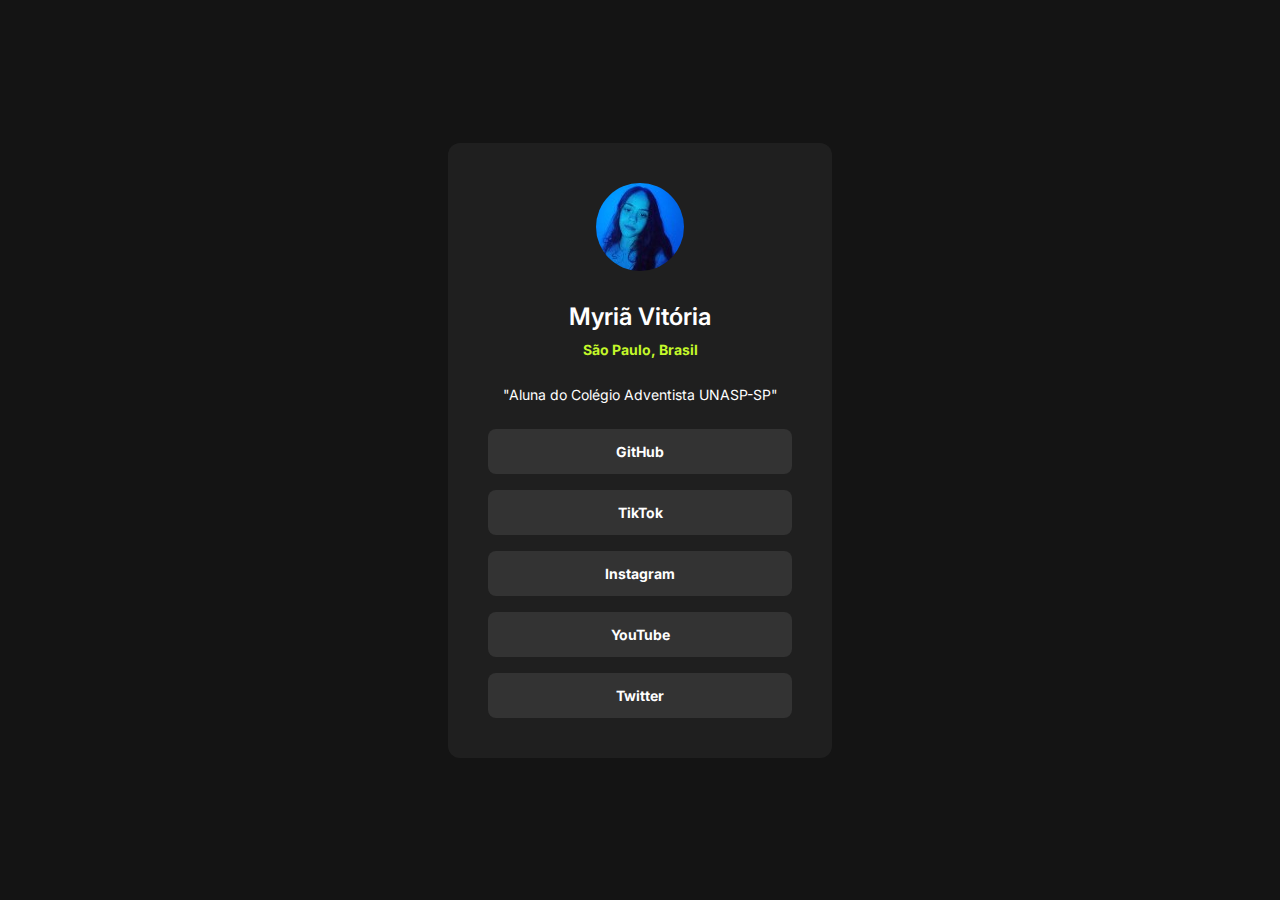
<file: index.html>
<!DOCTYPE html>
<html lang="en">
<head>
    <meta charset="UTF-8">
    <meta name="viewport" content="width=device-width, initial-scale=1.0">
    <link rel="stylesheet" href="style.css">
    <link rel="preconnect" href="https://fonts.googleapis.com">
    <link rel="preconnect" href="https://fonts.gstatic.com" crossorigin>
    <link href="https://fonts.googleapis.com/css2?family=Inter:wght@100..900&display=swap" rel="stylesheet">
    <title>meus links</title>
</head>
<body>
    <div>
        <img src="./meus links-foto.jpg" alt="imagem da criadora da página de links, Myriã Vitória">

        <h1>Myriã Vitória</h1>
        <strong>São Paulo, Brasil</strong>
        <p>"Aluna do Colégio Adventista UNASP-SP"</p>
        <a href="https://github.com/Myria12a" target="_blank">GitHub</a>
        <a href="https://www.tiktok.com/@myria.vi_" target="_blank">TikTok</a>
        <a href="https://www.instagram.com/myria.vi_" target="_blank">Instagram</a>
        <a href="https://youtube.com" target="_blank">YouTube</a>
        <a href="https://twitter.com/" target="_blank">Twitter</a>
    </div>
</body>
</html>
</file>
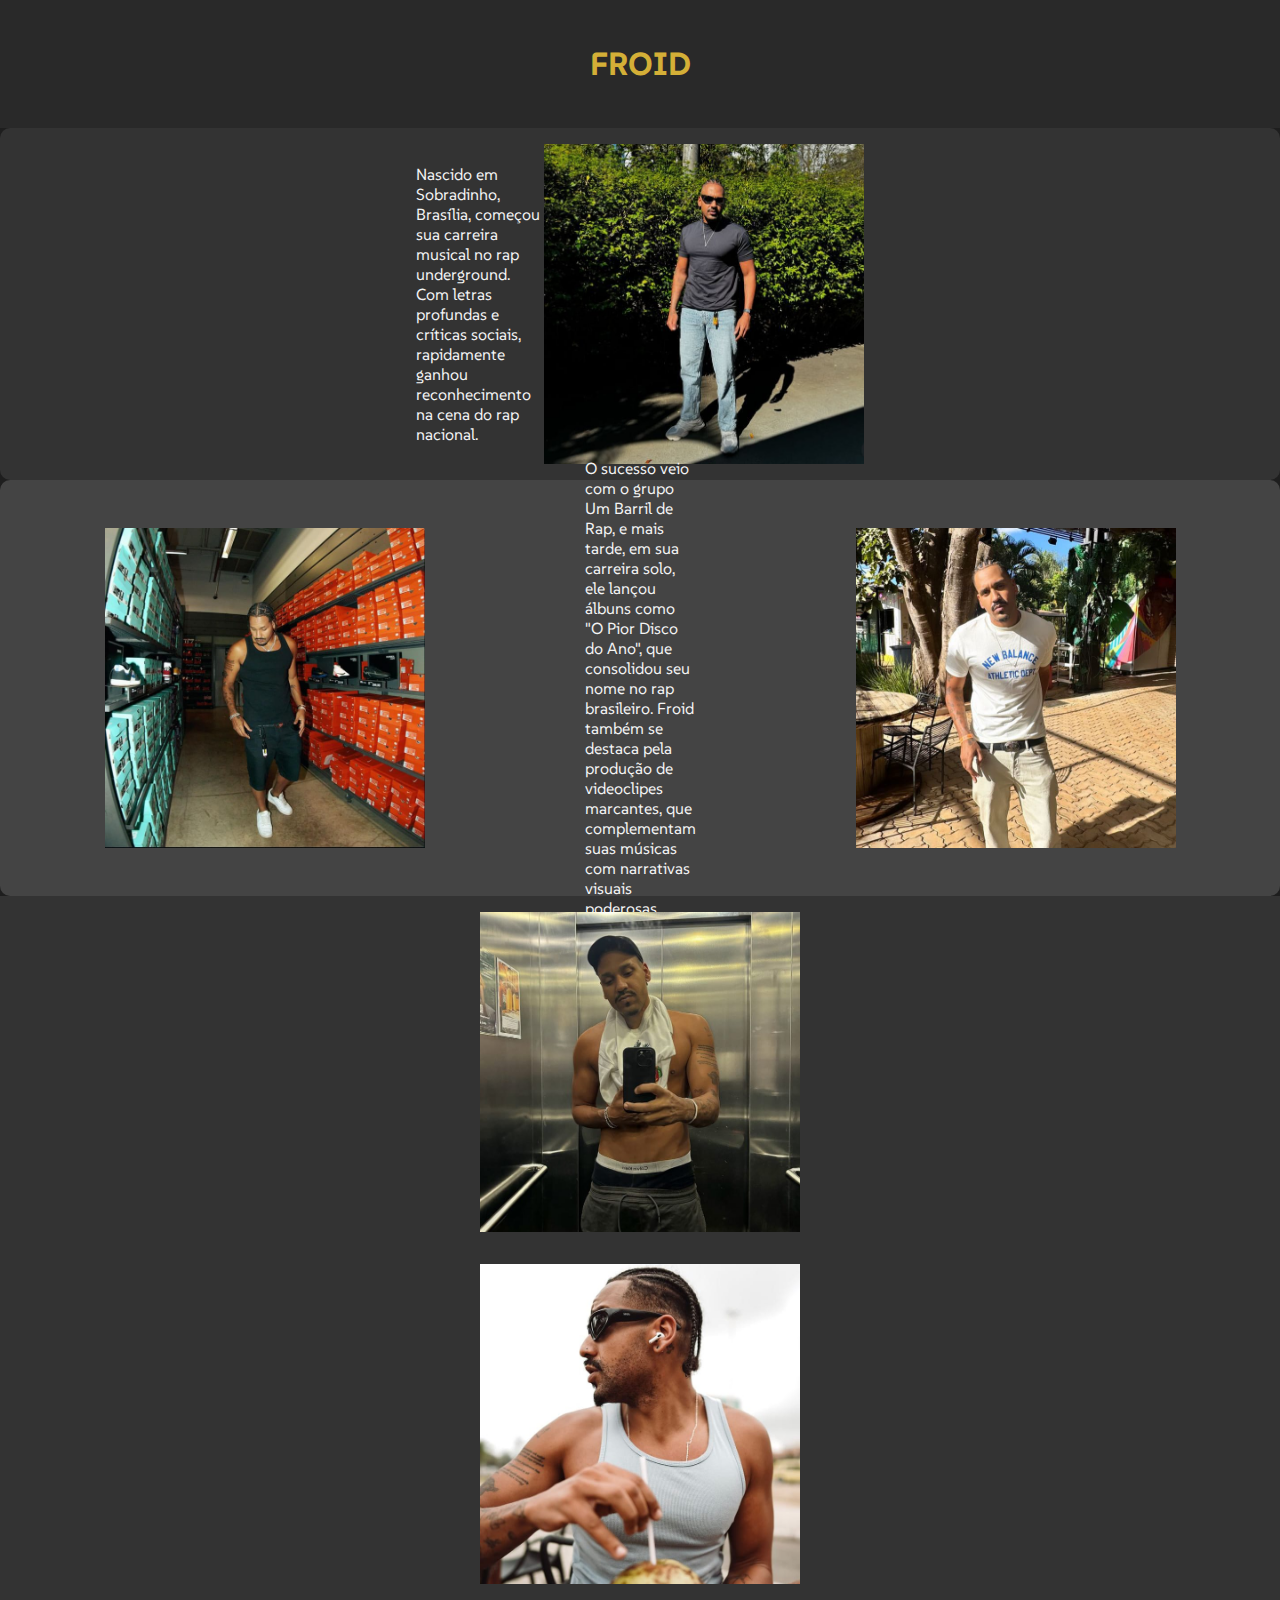
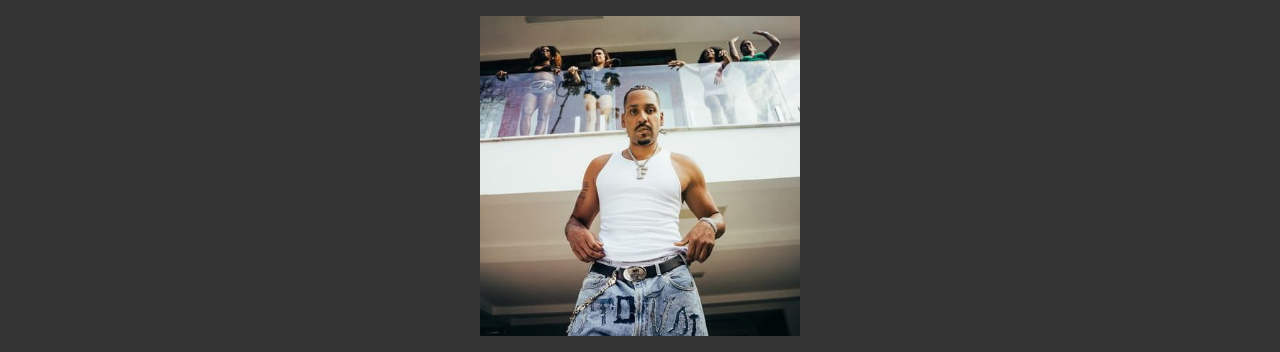
<file: atividade.441/index.html>
<!DOCTYPE html>
<html lang="en">
<head>
    <meta charset="UTF-8">
    <link rel="preconnect" href="https://fonts.googleapis.com">
<link rel="preconnect" href="https://fonts.gstatic.com" crossorigin>
<link href="https://fonts.googleapis.com/css2?family=Crimson+Text:ital,wght@0,400;0,600;0,700;1,400;1,600;1,700&family=SUSE:wght@100..800&display=swap" rel="stylesheet">
    <link rel="stylesheet" href="style.css">
    <title>Froid</title>
</head>
<body>
  
    <header>
        <h1>FROID</h1>
    </header>

    <main>
        <div class="primeira">
            <p>Nascido em Sobradinho, Brasília, começou sua carreira musical no rap underground. Com letras profundas e críticas sociais, rapidamente ganhou reconhecimento na cena do rap nacional.</p>
            <img src="imagens/imagem1.jpeg" alt="imagem do rapper froid">
        </div>

        <div class="segunda">
            <img src="imagens/imagem2.jpeg" alt="imagem do rapper froid">
            <p>O sucesso veio com o grupo Um Barril de Rap, e mais tarde, em sua carreira solo, ele lançou álbuns como "O Pior Disco do Ano", que consolidou seu nome no rap brasileiro. Froid também se destaca pela produção de videoclipes marcantes, que complementam suas músicas com narrativas visuais poderosas.</p>
            <img src="imagens/imagem3.jpeg" alt="imagem do rapper froid">
        </div>

        <div class="terceira">
            <img src="imagens/imagem5.jpeg"Froid em show">
            <img src="imagens/imagem4.jpeg" alt="imagem do rapper froid">
            <img src="imagens/imagem6.jpeg" alt="imagem do rapper froid">
        </div>
    </main>
</file>
<file: style.css>
* {
    margin: 0;
    padding: 0;
    box-sizing: border-box;
    font-family: "Inter", sans-serif;
}

body {

    background-color: #141414;
    height: 100vh;
    display: flex;
    justify-content: center;
    align-items: center;
}

div {

    background-color: #1f1f1f;
    width: 384px;
    padding: 40px;
    text-align: center;
    border-radius: 12px;
}


h1, p, a {

    color: #fff;
}


div img {

    border-radius: 50%;
    margin-bottom: 24px;

}

div h1 {

    font-size: 24px;
    line-height: 36px;
    font-weight: 600;
    margin-bottom: 4px;
}

div strong {

    color: #c4f82a;
    font-size: 14px;
    line-height: 21px;
}

div p {

    margin-block: 24px;
    font-size: 14px;
    line-height: 21px;
}

div a + a {

    margin-top: 16px;
}

div a {

    display: block;
    text-decoration: none;
    background-color: #333333;
    padding: 12px;
    border-radius: 8px;
    font-weight: 700;
    font-size: 14px;
    line-height: 21px;
}

div a:hover {

    background-color: #c4f82a;
    color:#141414;
    transition: 0.7s;
}
</file>
<file: atividade.441/style.css>
* {
    margin: 0;
    padding: 0;
    box-sizing: border-box;
}


body {
    font-family: 'SUSE', sans-serif;
    background-color: #1e1e1e; 
    color: #f4f4f4; 
}

header {
    background-color: #292929; 
    height: 8rem; 
    display: flex;
    justify-content: center;
    align-items: center;
    color: #d4af37;
    text-align: center;
}

.primeira {
    display: flex;
    justify-content: space-between;
    align-items: center;
    
    background-color: #333333; 
    padding: 1rem;
    border-radius: 10px;
}

.primeira img {
    width: 20rem; 
    height: auto;
    margin-right: 25rem; 
}

.primeira p {
    max-width: 300px;
    margin-left: 25rem;
    color: #f4f4f4;
}

.segunda {
    display: flex;
    justify-content: center; 
    align-items: center; 
    background-color: #444444;
    height: 26rem; 
    padding: 1rem;
    border-radius: 10px;
}

.segunda img {
    width: 20rem;
    height: 20rem; 
    margin: 1rem 10rem; 
}

.segunda p {
    max-width: 300px; 
    color: #f4f4f4;
}


.terceira {
    display: flex;
    flex-direction: column; 
    align-items: center;
    background-color: #333333;
}

.terceira img {
    width: 20rem;
    height: 20rem;
    margin: 1rem 0;
}
</file>
